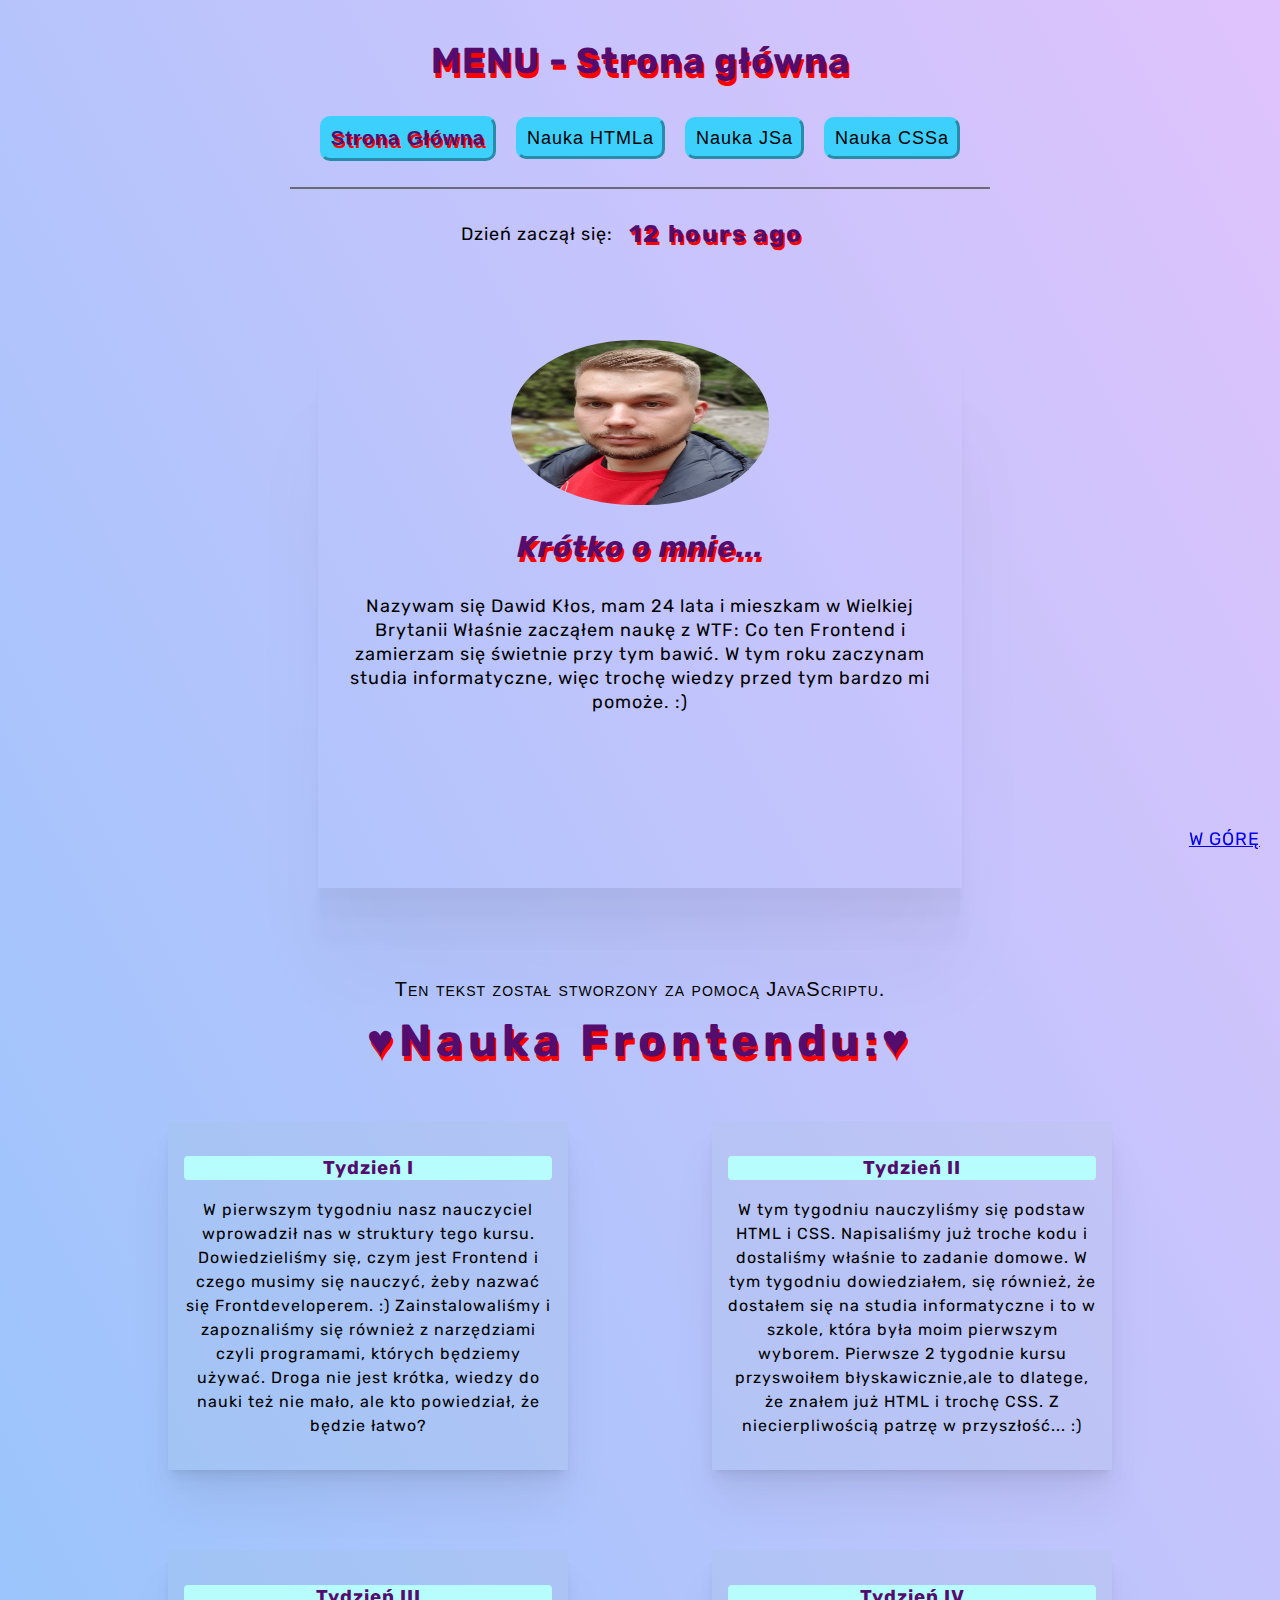
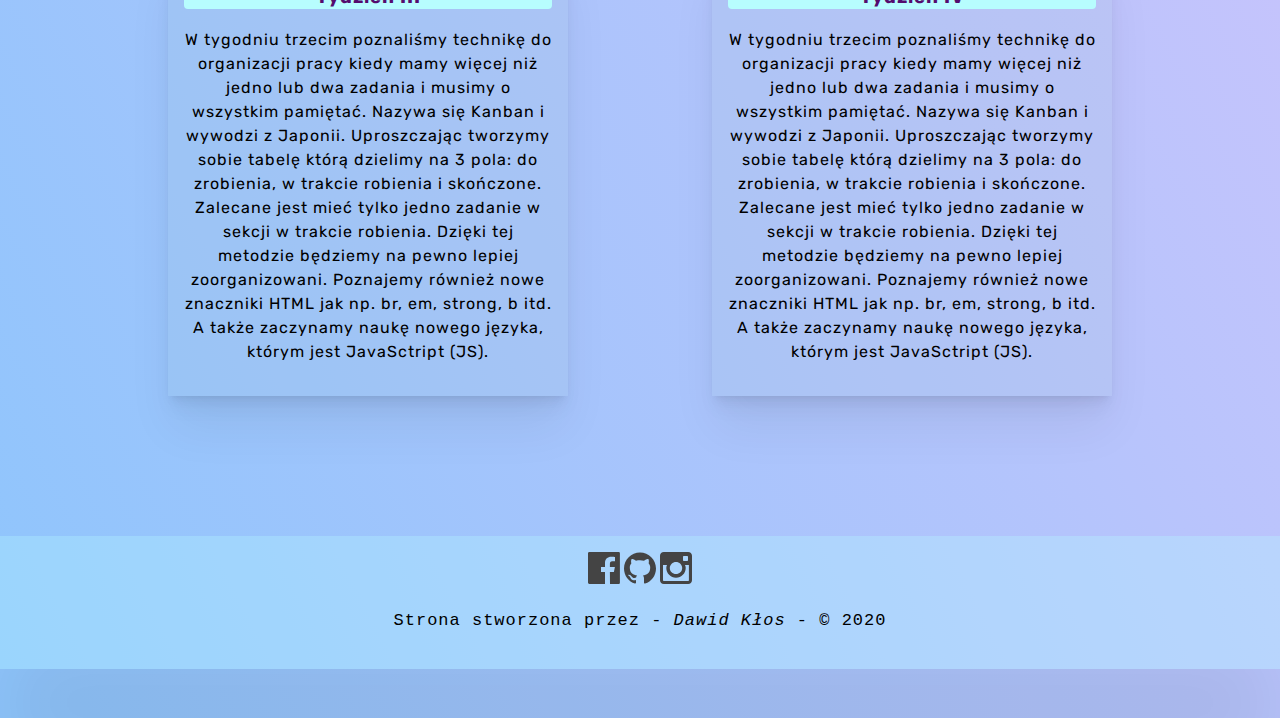
<file: index.html>
<!doctype html><html lang="pl"><head><meta charset="UTF-8"/><meta name="viewport" content="width=device-width,initial-scale=1"/><title>Dawid Kłos - Homepage</title><meta name="description" content="Moja strona domowa używana do nauki Frontendu. Zawiera wiele notatek odnośnie HTML'a, CSS'a oraz Javascriptu. Jest na niej również krótka informacja o mnie."/><meta property="og:title" content="Dawid Kłos - Homepage"/><meta property="og:description" content=""/><meta property="og:url" content="https://dawid-klos.github.io/homepage-webpack/"/><meta property="og:image" content="https://maciejkorsan.com/wtf-gulp-starter/assets/img/cover.png"/><link href="index.a507cd7e.css" rel="stylesheet"></head><body class="body"><header id="top" class="header"><h1 class="header__title">MENU - Strona główna</h1><nav class="navigation navigation--js"><a class="navigation__link navigation__link--special" href="index.html">Strona Główna</a> <a class="navigation__link" href="nauka-html.html">Nauka HTMLa</a> <a class="navigation__link" href="nauka-js.html">Nauka JSa</a> <a class="navigation__link" href="nauka-css.html">Nauka CSSa</a></nav><button class="hamburger hamburger--js">MENU:</button></header><div class="time"><span class="time__text">Dzień zaczął się:</span><div class="time__display time__display--js"></div></div><main class="main"><article class="about-me"><img class="about-me__image" src="img/mypicture.1ed1d835.jpg" alt="Uśmiechnięty Dawid z brodą"/><h2 class="about-me__title">Krótko o mnie...</h2><p class="about-me__description">Nazywam się Dawid Kłos, mam 24 lata i mieszkam w Wielkiej Brytanii Właśnie zacząłem naukę z WTF: Co ten Frontend i zamierzam się świetnie przy tym bawić. W tym roku zaczynam studia informatyczne, więc trochę wiedzy przed tym bardzo mi pomoże. :)</p></article><div class="js"></div><section class="frontend-learning"><h2 class="frontend-learning__title">Nauka Frontendu:</h2><article class="frontend-learning-week"><h3 class="frontend-learning-week__title">Tydzień I</h3><p class="frontend-learning-week__description">W pierwszym tygodniu nasz nauczyciel wprowadził nas w struktury tego kursu. Dowiedzieliśmy się, czym jest Frontend i czego musimy się nauczyć, żeby nazwać się Frontdeveloperem. :) Zainstalowaliśmy i zapoznaliśmy się również z narzędziami czyli programami, których będziemy używać. Droga nie jest krótka, wiedzy do nauki też nie mało, ale kto powiedział, że będzie łatwo?</p></article><article class="frontend-learning-week"><h3 class="frontend-learning-week__title">Tydzień II</h3><p class="frontend-learning-week__description">W tym tygodniu nauczyliśmy się podstaw HTML i CSS. Napisaliśmy już troche kodu i dostaliśmy właśnie to zadanie domowe. W tym tygodniu dowiedziałem, się również, że dostałem się na studia informatyczne i to w szkole, która była moim pierwszym wyborem. Pierwsze 2 tygodnie kursu przyswoiłem błyskawicznie,ale to dlatege, że znałem już HTML i trochę CSS. Z niecierpliwością patrzę w przyszłość... :)</p></article><article class="frontend-learning-week"><h3 class="frontend-learning-week__title">Tydzień III</h3><p class="frontend-learning-week__description">W tygodniu trzecim poznaliśmy technikę do organizacji pracy kiedy mamy więcej niż jedno lub dwa zadania i musimy o wszystkim pamiętać. Nazywa się Kanban i wywodzi z Japonii. Uproszczając tworzymy sobie tabelę którą dzielimy na 3 pola: do zrobienia, w trakcie robienia i skończone. Zalecane jest mieć tylko jedno zadanie w sekcji w trakcie robienia. Dzięki tej metodzie będziemy na pewno lepiej zoorganizowani. Poznajemy również nowe znaczniki HTML jak np. br, em, strong, b itd. A także zaczynamy naukę nowego języka, którym jest JavaSctript (JS).</p></article><article class="frontend-learning-week"><h3 class="frontend-learning-week__title">Tydzień IV</h3><p class="frontend-learning-week__description">W tygodniu trzecim poznaliśmy technikę do organizacji pracy kiedy mamy więcej niż jedno lub dwa zadania i musimy o wszystkim pamiętać. Nazywa się Kanban i wywodzi z Japonii. Uproszczając tworzymy sobie tabelę którą dzielimy na 3 pola: do zrobienia, w trakcie robienia i skończone. Zalecane jest mieć tylko jedno zadanie w sekcji w trakcie robienia. Dzięki tej metodzie będziemy na pewno lepiej zoorganizowani. Poznajemy również nowe znaczniki HTML jak np. br, em, strong, b itd. A także zaczynamy naukę nowego języka, którym jest JavaSctript (JS).</p></article></section></main><a class="up" href="#top">W GÓRĘ</a><footer class="footer"><a class="footer__link" href="https://www.facebook.com/masterlw/" onclick='this.target="_blank"'><img alt="Link to the Facebook profile of the website owner" src="img/social-1_logo-facebook.a2808f5d.svg"/></a><a class="footer__link" href="https://github.com/Dawid-Klos" onclick='this.target="_blank"'><img alt="Link to the Github profile of the website owner" src="img/social-1_logo-github.8c9f1659.svg"/></a><a class="footer__link" href="https://www.instagram.com/kloseek96/?hl=pl" onclick='this.target="_blank"'><img alt="Link to the Instagram profile of the website owner" src="img/social-1_logo-instagram.5a550e44.svg"/></a><p class="footer__copyrights">Strona stworzona przez - <i>Dawid Kłos</i> - © 2020</p></footer><script src="index.a507cd7e.js"></script><script src="hamburger.a507cd7e.js"></script><script src="text.a507cd7e.js"></script></body></html>
</file>
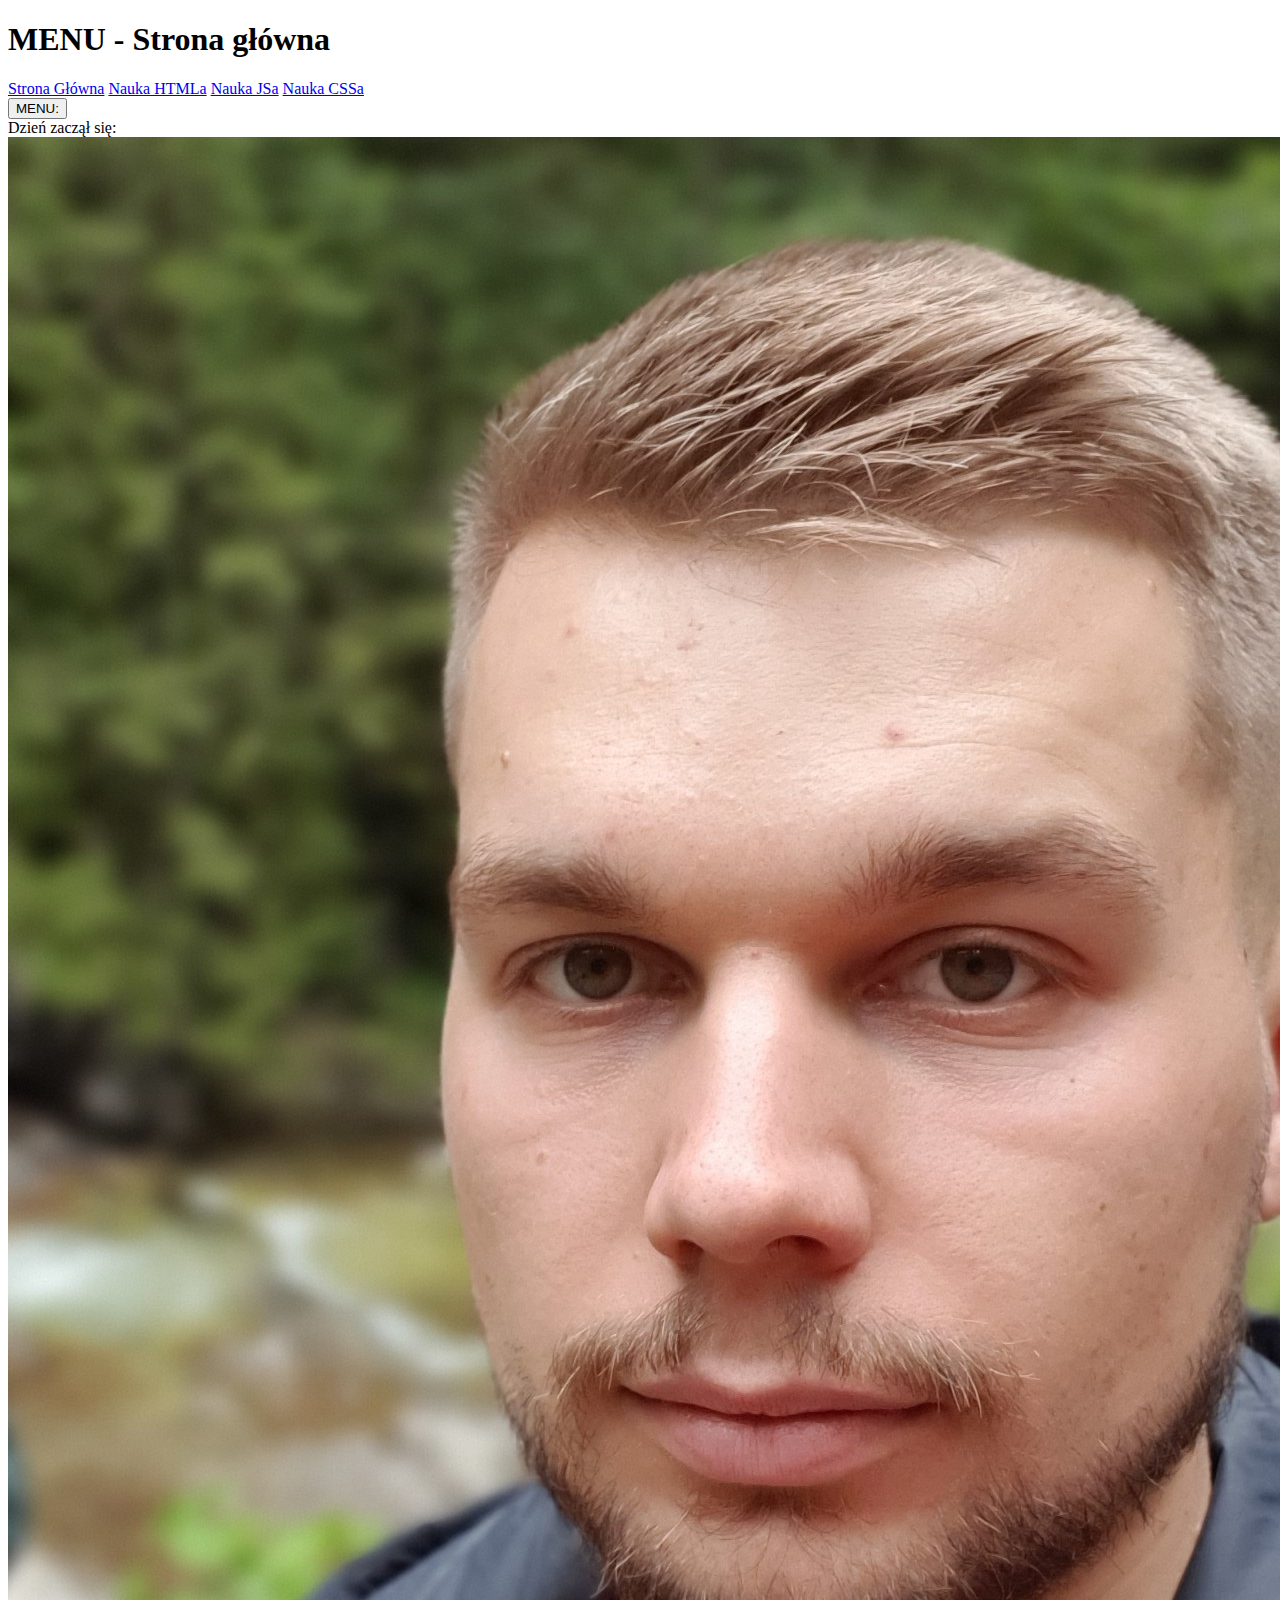
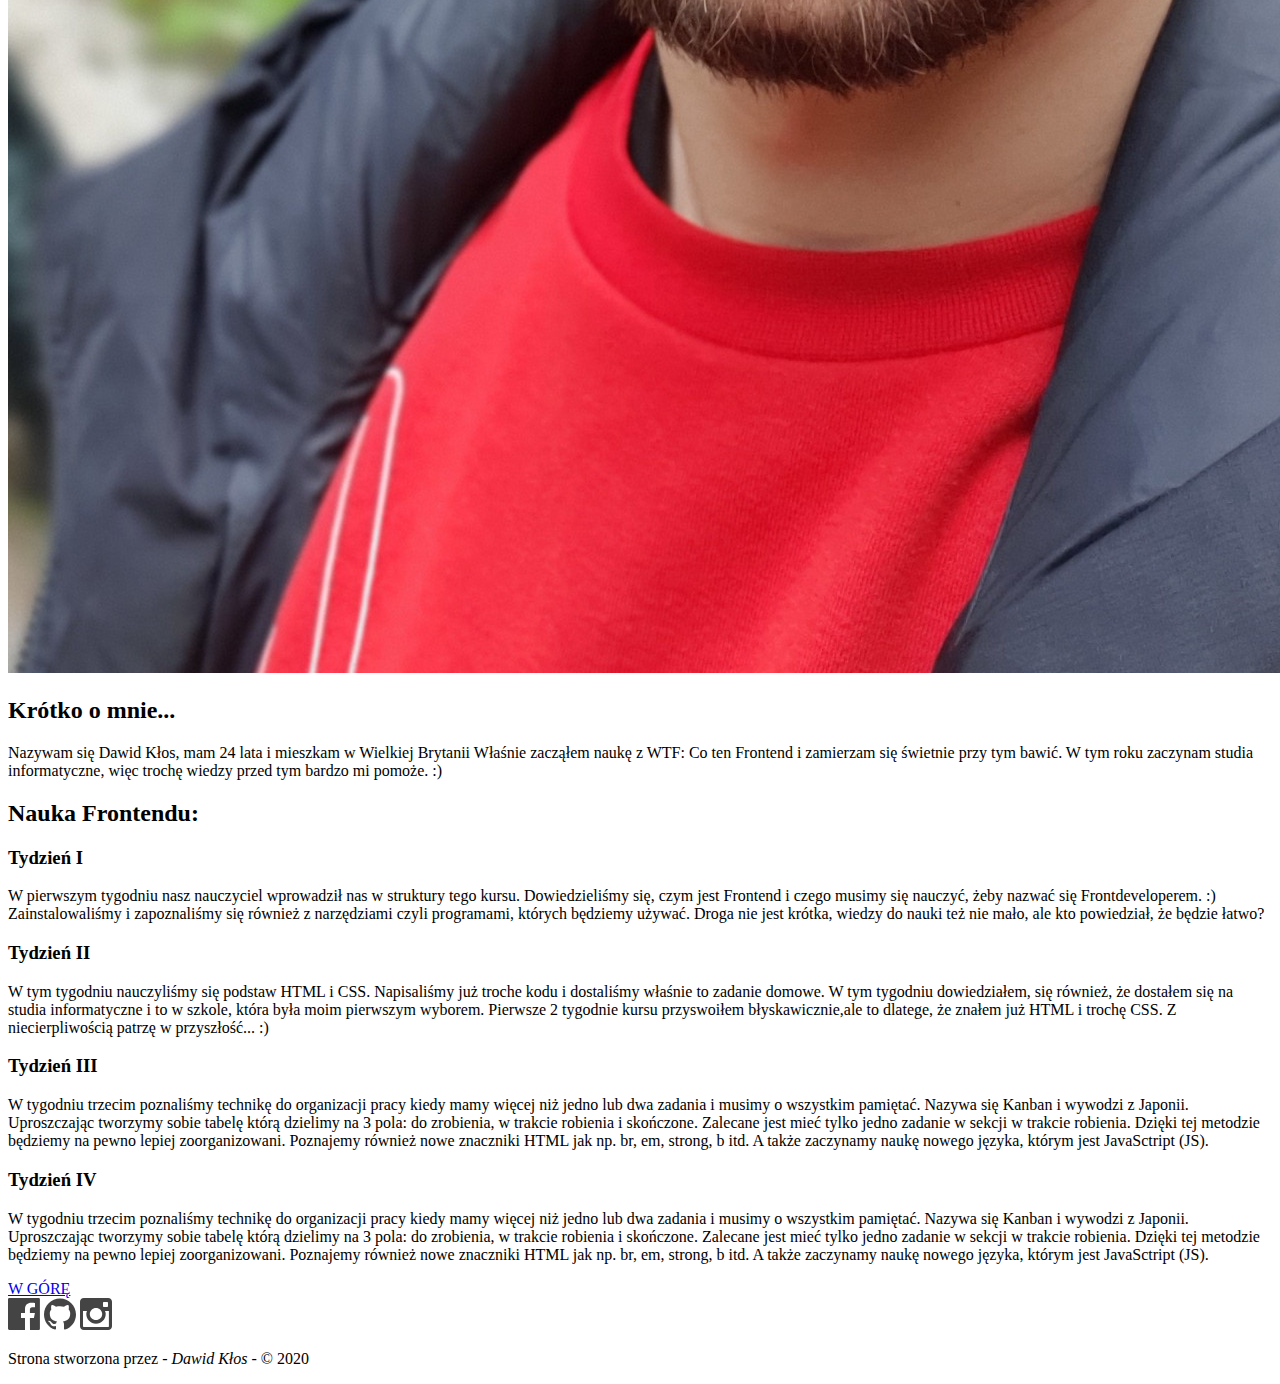
<file: src/pages/index.html>
<!DOCTYPE html>
<html lang="pl">
  <head>
    <meta charset="UTF-8" />
    <meta name="viewport" content="width=device-width, initial-scale=1.0" />
    <title>Dawid Kłos - Homepage</title>
    <meta
      name="description"
      content="Moja strona domowa używana do nauki Frontendu. Zawiera wiele notatek odnośnie HTML'a, CSS'a oraz Javascriptu. Jest na niej również krótka informacja o mnie."
    />
    <!-- Title -->
    <meta property="og:title" content="Dawid Kłos - Homepage" />
    <!-- OPTIONAL description. 2-4 sentences. -->
    <meta property="og:description" content="" />
    <!-- full url with http(s) ie. https://maciejkorsan.github.io/my-repo/ -->
    <meta
      property="og:url"
      content="https://dawid-klos.github.io/homepage-webpack/"
    />
    <!-- full url to the image with http(s) ie. https://maciejkorsan.github.io/my-repo/assets/img/fb.png. Facebook suggests at least 1200 x 630. -->
    <meta
      property="og:image"
      content="https://maciejkorsan.com/wtf-gulp-starter/assets/img/cover.png"
    />
  </head>

  <body class="body">
    <header id="top" class="header">
      <h1 class="header__title">MENU - Strona główna</h1>
      <nav class="navigation navigation--js">
        <a class="navigation__link navigation__link--special" href="index.html"
          >Strona Główna</a
        >
        <a class="navigation__link" href="nauka-html.html">Nauka HTMLa</a>
        <a class="navigation__link" href="nauka-js.html">Nauka JSa</a>
        <a class="navigation__link" href="nauka-css.html">Nauka CSSa</a>
      </nav>
      <button class="hamburger hamburger--js">MENU:</button>
    </header>

    <div class="time">
      <span class="time__text">Dzień zaczął się:</span>
      <div class="time__display time__display--js"></div>
    </div>
    <main class="main">
      <article class="about-me">
        <img
          class="about-me__image"
          src="../assets/img/mypicture.jpg"
          alt="Uśmiechnięty Dawid z brodą"
        />
        <h2 class="about-me__title">Krótko o mnie...</h2>

        <p class="about-me__description">
          Nazywam się Dawid Kłos, mam 24 lata i mieszkam w Wielkiej Brytanii
          Właśnie zacząłem naukę z WTF: Co ten Frontend i zamierzam się świetnie
          przy tym bawić. W tym roku zaczynam studia informatyczne, więc trochę
          wiedzy przed tym bardzo mi pomoże. :)
        </p>
      </article>
      <div class="js"></div>
      <section class="frontend-learning">
        <h2 class="frontend-learning__title">Nauka Frontendu:</h2>

        <article class="frontend-learning-week">
          <h3 class="frontend-learning-week__title">Tydzień I</h3>
          <p class="frontend-learning-week__description">
            W pierwszym tygodniu nasz nauczyciel wprowadził nas w struktury tego
            kursu. Dowiedzieliśmy się, czym jest Frontend i czego musimy się
            nauczyć, żeby nazwać się Frontdeveloperem. :) Zainstalowaliśmy i
            zapoznaliśmy się również z narzędziami czyli programami, których
            będziemy używać. Droga nie jest krótka, wiedzy do nauki też nie
            mało, ale kto powiedział, że będzie łatwo?
          </p>
        </article>

        <article class="frontend-learning-week">
          <h3 class="frontend-learning-week__title">Tydzień II</h3>
          <p class="frontend-learning-week__description">
            W tym tygodniu nauczyliśmy się podstaw HTML i CSS. Napisaliśmy już
            troche kodu i dostaliśmy właśnie to zadanie domowe. W tym tygodniu
            dowiedziałem, się również, że dostałem się na studia informatyczne i
            to w szkole, która była moim pierwszym wyborem. Pierwsze 2 tygodnie
            kursu przyswoiłem błyskawicznie,ale to dlatege, że znałem już HTML i
            trochę CSS. Z niecierpliwością patrzę w przyszłość... :)
          </p>
        </article>

        <article class="frontend-learning-week">
          <h3 class="frontend-learning-week__title">Tydzień III</h3>
          <p class="frontend-learning-week__description">
            W tygodniu trzecim poznaliśmy technikę do organizacji pracy kiedy
            mamy więcej niż jedno lub dwa zadania i musimy o wszystkim pamiętać.
            Nazywa się Kanban i wywodzi z Japonii. Uproszczając tworzymy sobie
            tabelę którą dzielimy na 3 pola: do zrobienia, w trakcie robienia i
            skończone. Zalecane jest mieć tylko jedno zadanie w sekcji w trakcie
            robienia. Dzięki tej metodzie będziemy na pewno lepiej
            zoorganizowani. Poznajemy również nowe znaczniki HTML jak np. br,
            em, strong, b itd. A także zaczynamy naukę nowego języka, którym
            jest JavaSctript (JS).
          </p>
        </article>
        <article class="frontend-learning-week">
          <h3 class="frontend-learning-week__title">Tydzień IV</h3>
          <p class="frontend-learning-week__description">
            W tygodniu trzecim poznaliśmy technikę do organizacji pracy kiedy
            mamy więcej niż jedno lub dwa zadania i musimy o wszystkim pamiętać.
            Nazywa się Kanban i wywodzi z Japonii. Uproszczając tworzymy sobie
            tabelę którą dzielimy na 3 pola: do zrobienia, w trakcie robienia i
            skończone. Zalecane jest mieć tylko jedno zadanie w sekcji w trakcie
            robienia. Dzięki tej metodzie będziemy na pewno lepiej
            zoorganizowani. Poznajemy również nowe znaczniki HTML jak np. br,
            em, strong, b itd. A także zaczynamy naukę nowego języka, którym
            jest JavaSctript (JS).
          </p>
        </article>
      </section>
    </main>
    <a class="up" href="#top">W GÓRĘ</a>

    <footer class="footer">
      <a
        class="footer__link"
        href="https://www.facebook.com/masterlw/"
        onclick="this.target='_blank'"
        ><img
          alt="Link to the Facebook profile of the website owner"
          src="../assets/img/social-1_logo-facebook.svg"
      /></a>
      <a
        class="footer__link"
        href="https://github.com/Dawid-Klos"
        onclick="this.target='_blank'"
        ><img
          alt="Link to the Github profile of the website owner"
          src="../assets/img/social-1_logo-github.svg"
      /></a>
      <a
        class="footer__link"
        href="https://www.instagram.com/kloseek96/?hl=pl"
        onclick="this.target='_blank'"
        ><img
          alt="Link to the Instagram profile of the website owner"
          src="../assets/img/social-1_logo-instagram.svg"
      /></a>
      <p class="footer__copyrights">
        Strona stworzona przez - <i>Dawid Kłos</i> - © 2020
      </p>
    </footer>
  </body>
</html>
</file>
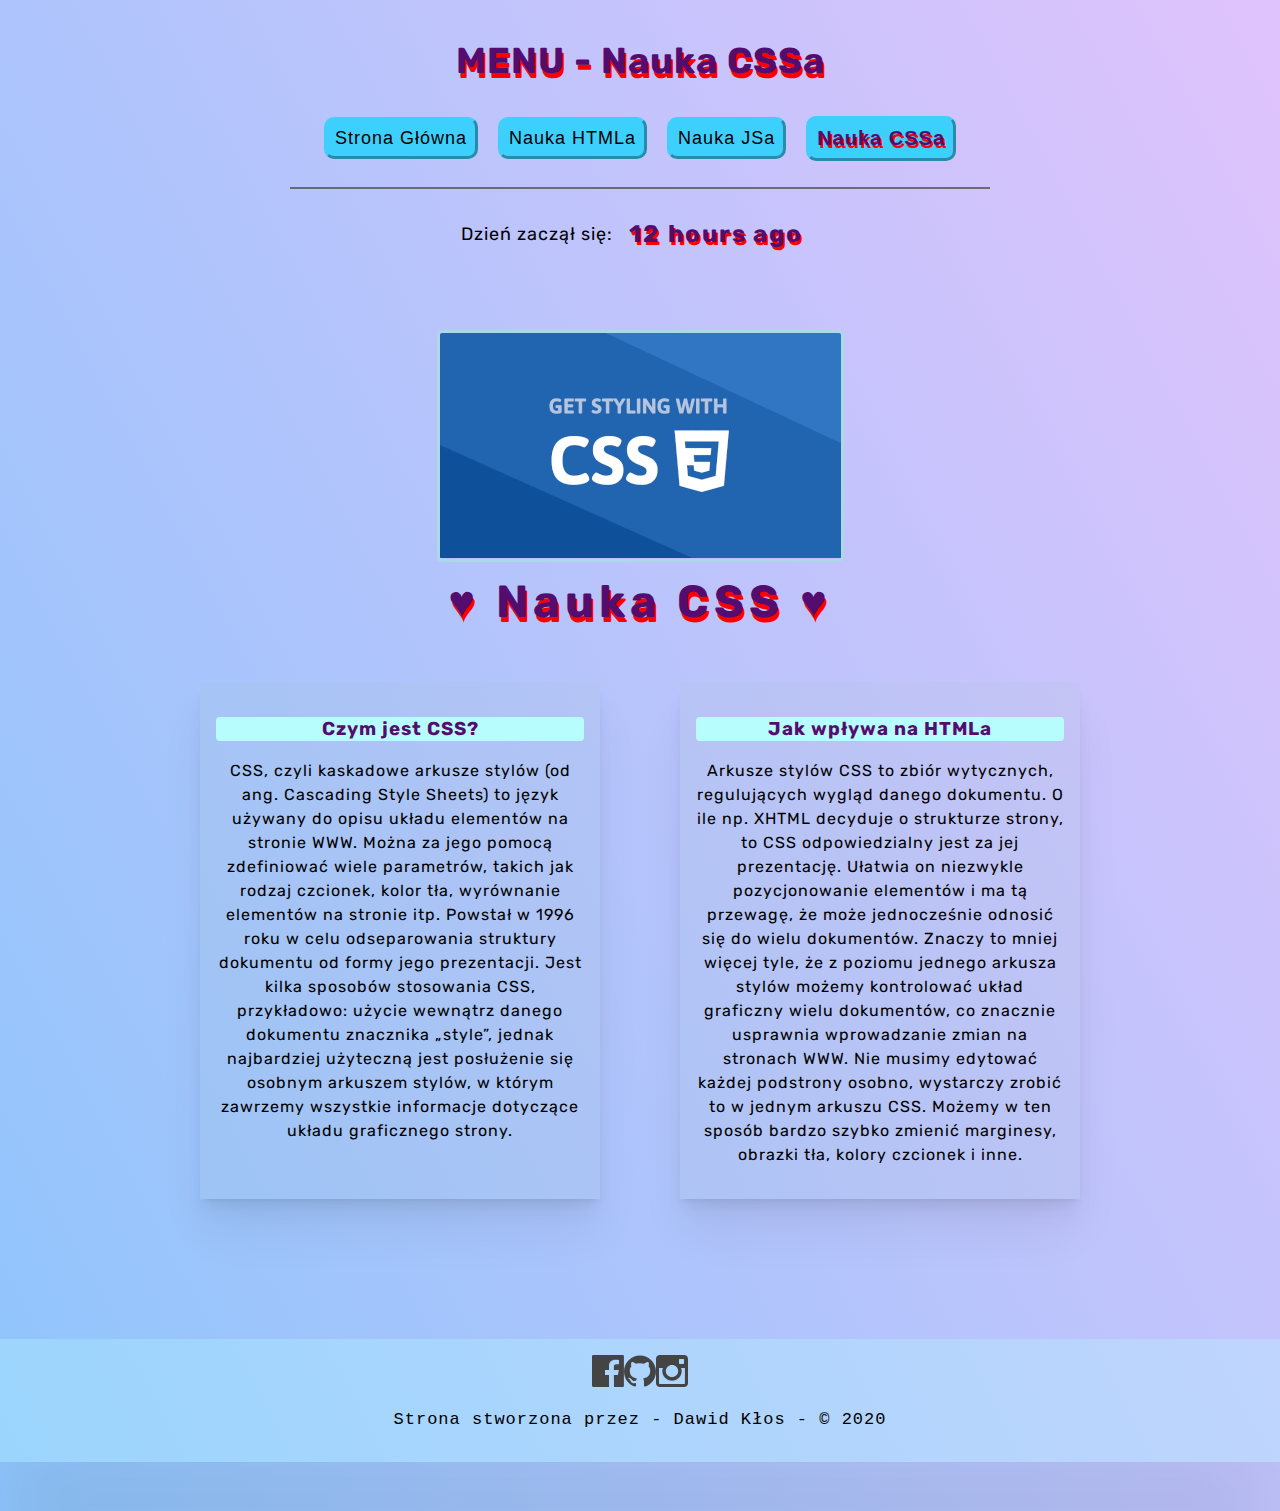
<file: nauka-css.html>
<!doctype html><html lang="pl"><head><meta charset="UTF-8"/><meta name="viewport" content="width=device-width,initial-scale=1"/><title>DK - Nauka CSS</title><link href="index.a507cd7e.css" rel="stylesheet"></head><body class="body"><header class="header"><h1 class="header__title">MENU - Nauka CSSa</h1><nav class="navigation navigation--js"><a class="navigation__link" href="index.html">Strona Główna</a> <a class="navigation__link" href="nauka-html.html">Nauka HTMLa</a> <a class="navigation__link" href="nauka-js.html">Nauka JSa</a> <a class="navigation__link navigation__link--special" href="nauka-css.html">Nauka CSSa</a></nav><button class="hamburger hamburger--js">MENU:</button></header><div class="time"><span class="time__text">Dzień zaczął się:</span><div class="time__display time__display--js"></div></div><main><section class="css-learning"><img class="css-learning__logo" src="img/css.95aa6f63.png" alt="To jest logo CSS"/><h2 class="css-learning__title">Nauka CSS</h2><article class="css-learning-article"><h3 class="css-learning-article__heading">Czym jest CSS?</h3><p class="css-learning-article__description">CSS, czyli kaskadowe arkusze stylów (od ang. Cascading Style Sheets) to język używany do opisu układu elementów na stronie WWW. Można za jego pomocą zdefiniować wiele parametrów, takich jak rodzaj czcionek, kolor tła, wyrównanie elementów na stronie itp. Powstał w 1996 roku w celu odseparowania struktury dokumentu od formy jego prezentacji. Jest kilka sposobów stosowania CSS, przykładowo: użycie wewnątrz danego dokumentu znacznika „style”, jednak najbardziej użyteczną jest posłużenie się osobnym arkuszem stylów, w którym zawrzemy wszystkie informacje dotyczące układu graficznego strony.</p></article><article class="css-learning-article"><h3 class="css-learning-article__heading">Jak wpływa na HTMLa</h3><p class="css-learning-article__description">Arkusze stylów CSS to zbiór wytycznych, regulujących wygląd danego dokumentu. O ile np. XHTML decyduje o strukturze strony, to CSS odpowiedzialny jest za jej prezentację. Ułatwia on niezwykle pozycjonowanie elementów i ma tą przewagę, że może jednocześnie odnosić się do wielu dokumentów. Znaczy to mniej więcej tyle, że z poziomu jednego arkusza stylów możemy kontrolować układ graficzny wielu dokumentów, co znacznie usprawnia wprowadzanie zmian na stronach WWW. Nie musimy edytować każdej podstrony osobno, wystarczy zrobić to w jednym arkuszu CSS. Możemy w ten sposób bardzo szybko zmienić marginesy, obrazki tła, kolory czcionek i inne.</p></article></section></main><footer class="footer"><a href="https://www.facebook.com/masterlw/" onclick='this.target="_blank"'><img src="img/social-1_logo-facebook.a2808f5d.svg"/></a><a href="https://github.com/Dawid-Klos" onclick='this.target="_blank"'><img src="img/social-1_logo-github.8c9f1659.svg"/></a><a href="https://www.instagram.com/kloseek96/?hl=pl" onclick='this.target="_blank"'><img src="img/social-1_logo-instagram.5a550e44.svg"/></a><p>Strona stworzona przez - Dawid Kłos - © 2020</p></footer><script src="index.a507cd7e.js"></script><script src="hamburger.a507cd7e.js"></script></body></html>
</file>
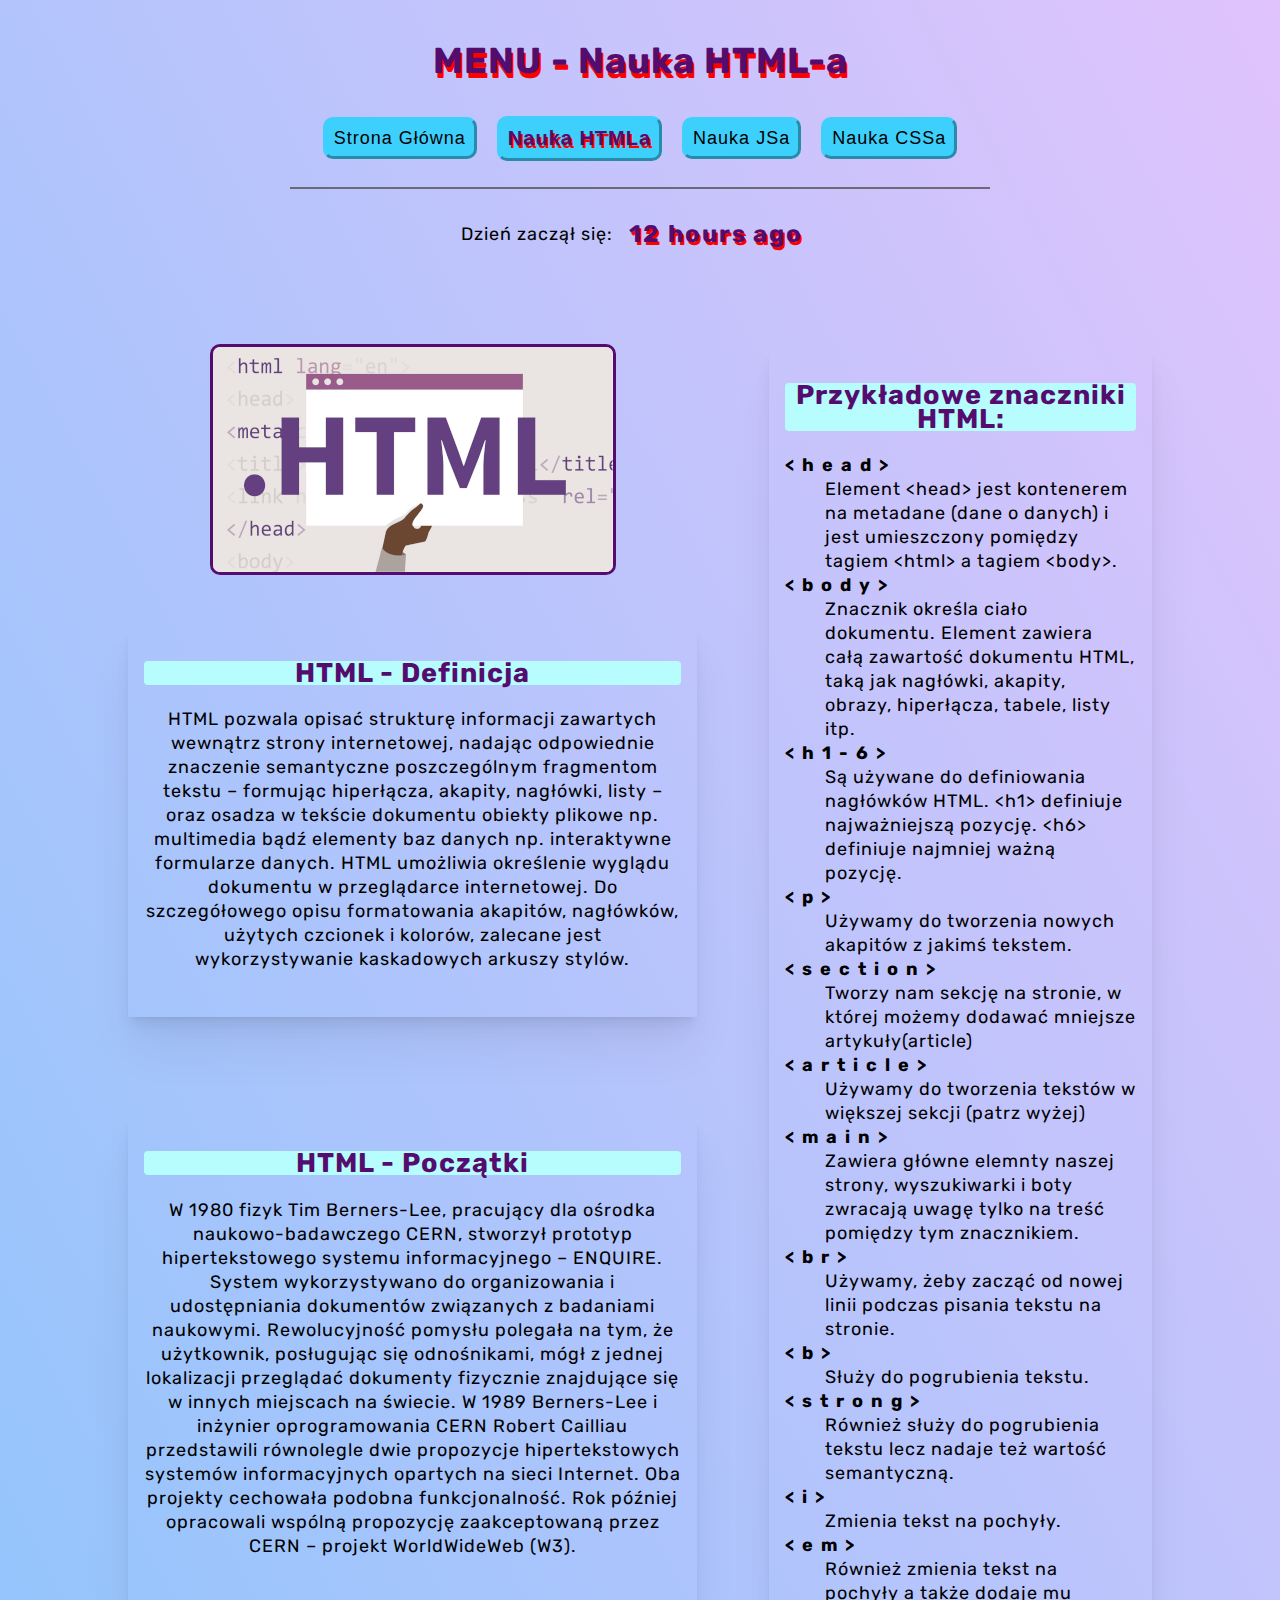
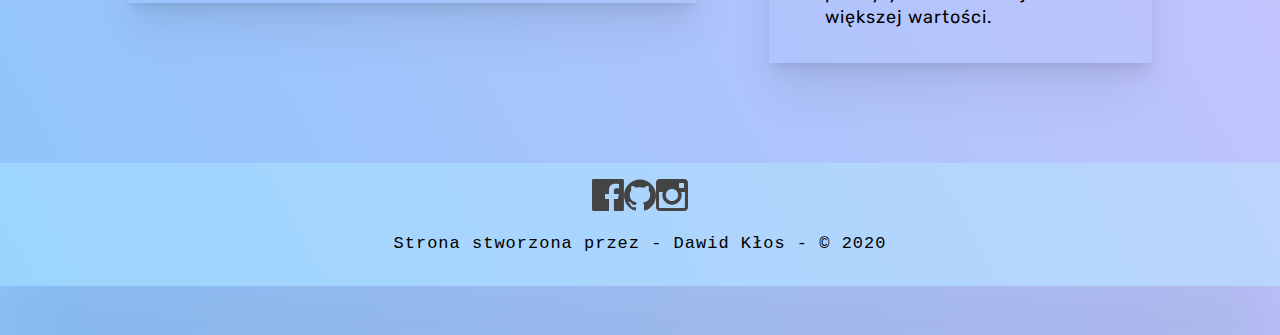
<file: nauka-html.html>
<!doctype html><html lang="pl"><head><meta charset="UTF-8"/><meta name="viewport" content="width=device-width,initial-scale=1"/><title>Dawid Kłos</title><link href="index.a507cd7e.css" rel="stylesheet"></head><body class="body"><header class="header"><h1 class="header__title">MENU - Nauka HTML-a</h1><nav class="navigation navigation--js"><a class="navigation__link" href="index.html">Strona Główna</a> <a class="navigation__link navigation__link--special" href="nauka-html.html">Nauka HTMLa</a> <a class="navigation__link" href="nauka-js.html">Nauka JSa</a> <a class="navigation__link" href="nauka-css.html">Nauka CSSa</a></nav><button class="hamburger hamburger--js">MENU:</button></header><div class="time"><span class="time__text">Dzień zaczął się:</span><div class="time__display time__display--js"></div></div><main><section class="html-learning"><img class="html-learning__banner" src="img/html.b280963a.jpg" alt="To jest logo HTML"/><article class="html-learning-article"><h2 class="html-learning-article__title">HTML - Definicja</h2><p class="html-learning-article__description">HTML pozwala opisać strukturę informacji zawartych wewnątrz strony internetowej, nadając odpowiednie znaczenie semantyczne poszczególnym fragmentom tekstu – formując hiperłącza, akapity, nagłówki, listy – oraz osadza w tekście dokumentu obiekty plikowe np. multimedia bądź elementy baz danych np. interaktywne formularze danych. HTML umożliwia określenie wyglądu dokumentu w przeglądarce internetowej. Do szczegółowego opisu formatowania akapitów, nagłówków, użytych czcionek i kolorów, zalecane jest wykorzystywanie kaskadowych arkuszy stylów.</p></article><article class="html-learning-article html-learning-article--second"><h2 class="html-learning-article__title">HTML - Początki</h2><p class="html-learning-article__description">W 1980 fizyk Tim Berners-Lee, pracujący dla ośrodka naukowo-badawczego CERN, stworzył prototyp hipertekstowego systemu informacyjnego – ENQUIRE. System wykorzystywano do organizowania i udostępniania dokumentów związanych z badaniami naukowymi. Rewolucyjność pomysłu polegała na tym, że użytkownik, posługując się odnośnikami, mógł z jednej lokalizacji przeglądać dokumenty fizycznie znajdujące się w innych miejscach na świecie. W 1989 Berners-Lee i inżynier oprogramowania CERN Robert Cailliau przedstawili równolegle dwie propozycje hipertekstowych systemów informacyjnych opartych na sieci Internet. Oba projekty cechowała podobna funkcjonalność. Rok później opracowali wspólną propozycję zaakceptowaną przez CERN – projekt WorldWideWeb (W3).</p></article><aside class="aside"><h2 class="aside__title">Przykładowe znaczniki HTML:</h2><dl class="aside-list"><dt class="aside-list__heading">&lt;head&gt;</dt><dd class="aside-list__description">Element &lt;head&gt; jest kontenerem na metadane (dane o danych) i jest umieszczony pomiędzy tagiem &lt;html&gt; a tagiem &lt;body&gt;.</dd><dt class="aside-list__heading">&lt;body&gt;</dt><dd class="aside-list__description">Znacznik określa ciało dokumentu. Element zawiera całą zawartość dokumentu HTML, taką jak nagłówki, akapity, obrazy, hiperłącza, tabele, listy itp.</dd><dt class="aside-list__heading">&lt;h1-6&gt;</dt><dd class="aside-list__description">Są używane do definiowania nagłówków HTML. &lt;h1&gt; definiuje najważniejszą pozycję. &lt;h6&gt; definiuje najmniej ważną pozycję.</dd><dt class="aside-list__heading">&lt;p&gt;</dt><dd class="aside-list__description">Używamy do tworzenia nowych akapitów z jakimś tekstem.</dd><dt class="aside-list__heading">&lt;section&gt;</dt><dd class="aside-list__description">Tworzy nam sekcję na stronie, w której możemy dodawać mniejsze artykuły(article)</dd><dt class="aside-list__heading">&lt;article&gt;</dt><dd class="aside-list__description">Używamy do tworzenia tekstów w większej sekcji (patrz wyżej)</dd><dt class="aside-list__heading">&lt;main&gt;</dt><dd class="aside-list__description">Zawiera główne elemnty naszej strony, wyszukiwarki i boty zwracają uwagę tylko na treść pomiędzy tym znacznikiem.</dd><dt class="aside-list__heading">&lt;br&gt;</dt><dd class="aside-list__description">Używamy, żeby zacząć od nowej linii podczas pisania tekstu na stronie.</dd><dt class="aside-list__heading">&lt;b&gt;</dt><dd class="aside-list__description">Służy do pogrubienia tekstu.</dd><dt class="aside-list__heading">&lt;strong&gt;</dt><dd class="aside-list__description">Również służy do pogrubienia tekstu lecz nadaje też wartość semantyczną.</dd><dt class="aside-list__heading">&lt;i&gt;</dt><dd class="aside-list__description">Zmienia tekst na pochyły.</dd><dt class="aside-list__heading">&lt;em&gt;</dt><dd class="aside-list__description">Również zmienia tekst na pochyły a także dodaje mu większej wartości.</dd></dl></aside></section></main><footer class="footer"><a href="https://www.facebook.com/masterlw/" onclick='this.target="_blank"'><img src="img/social-1_logo-facebook.a2808f5d.svg"/></a><a href="https://github.com/Dawid-Klos" onclick='this.target="_blank"'><img src="img/social-1_logo-github.8c9f1659.svg"/></a><a href="https://www.instagram.com/kloseek96/?hl=pl" onclick='this.target="_blank"'><img src="img/social-1_logo-instagram.5a550e44.svg"/></a><p>Strona stworzona przez - Dawid Kłos - © 2020</p></footer><script src="index.a507cd7e.js"></script><script src="hamburger.a507cd7e.js"></script></body></html>
</file>
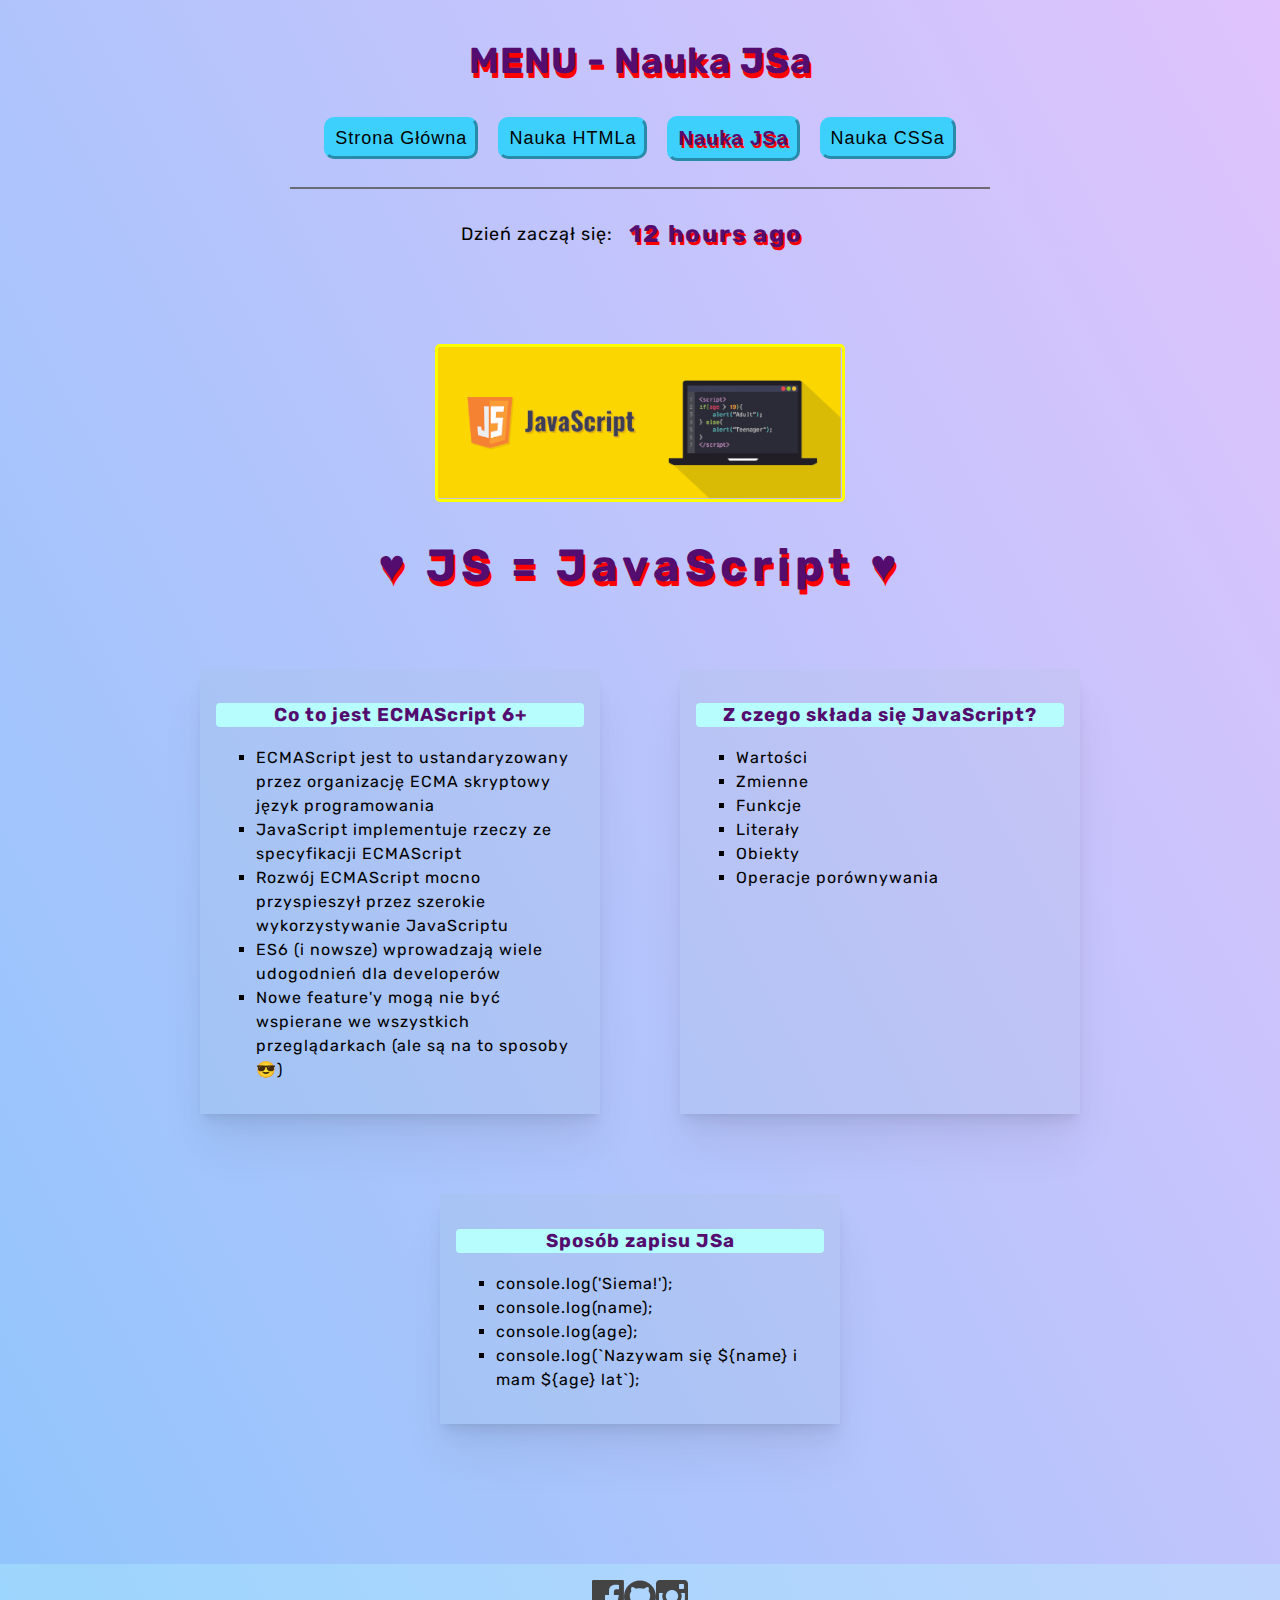
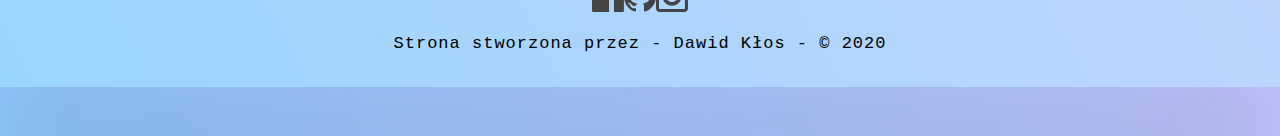
<file: nauka-js.html>
<!doctype html><html lang="pl"><head><meta charset="UTF-8"/><meta name="viewport" content="width=device-width,initial-scale=1"/><title>Dawid Kłos</title><link href="index.a507cd7e.css" rel="stylesheet"></head><body class="body"><header class="header"><h1 class="header__title">MENU - Nauka JSa</h1><nav class="navigation navigation--js"><a class="navigation__link" href="index.html">Strona Główna</a> <a class="navigation__link" href="nauka-html.html">Nauka HTMLa</a> <a class="navigation__link navigation__link--special" href="nauka-js.html">Nauka JSa</a> <a class="navigation__link" href="nauka-css.html">Nauka CSSa</a></nav><button class="hamburger hamburger--js">MENU:</button></header><div class="time"><span class="time__text">Dzień zaczął się:</span><div class="time__display time__display--js"></div></div><main><section class="js-learning"><img class="js-learning__logo" src="img/js1.a7e4a6c8.png" alt="To jest logo JavaScript"/><h2 class="js-learning__title">JS = JavaScript</h2><article class="js-learning-article"><h3 class="js-learning-article__heading">Co to jest ECMAScript 6+</h3><ul class="js-learning-article__list"><li>ECMAScript jest to ustandaryzowany przez organizację ECMA skryptowy język programowania</li><li>JavaScript implementuje rzeczy ze specyfikacji ECMAScript</li><li>Rozwój ECMAScript mocno przyspieszył przez szerokie wykorzystywanie JavaScriptu</li><li>ES6 (i nowsze) wprowadzają wiele udogodnień dla developerów</li><li>Nowe feature'y mogą nie być wspierane we wszystkich przeglądarkach (ale są na to sposoby 😎)</li></ul></article><article class="js-learning-article"><h3 class="js-learning-article__heading">Z czego składa się JavaScript?</h3><ul class="js-learning-article__list"><li>Wartości</li><li>Zmienne</li><li>Funkcje</li><li>Literały</li><li>Obiekty</li><li>Operacje porównywania</li></ul></article><article class="js-learning-article"><h3 class="js-learning-article__heading">Sposób zapisu JSa</h3><ul class="js-learning-article__list"><li>console.log('Siema!');</li><li>console.log(name);</li><li>console.log(age);</li><li>console.log(`Nazywam się ${name} i mam ${age} lat`);</li></ul></article></section></main><footer class="footer"><a href="https://www.facebook.com/masterlw/" onclick='this.target="_blank"'><img src="img/social-1_logo-facebook.a2808f5d.svg"/></a><a href="https://github.com/Dawid-Klos" onclick='this.target="_blank"'><img src="img/social-1_logo-github.8c9f1659.svg"/></a><a href="https://www.instagram.com/kloseek96/?hl=pl" onclick='this.target="_blank"'><img src="img/social-1_logo-instagram.5a550e44.svg"/></a><p>Strona stworzona przez - Dawid Kłos - © 2020</p></footer><script src="index.a507cd7e.js"></script><script src="hamburger.a507cd7e.js"></script></body></html>
</file>
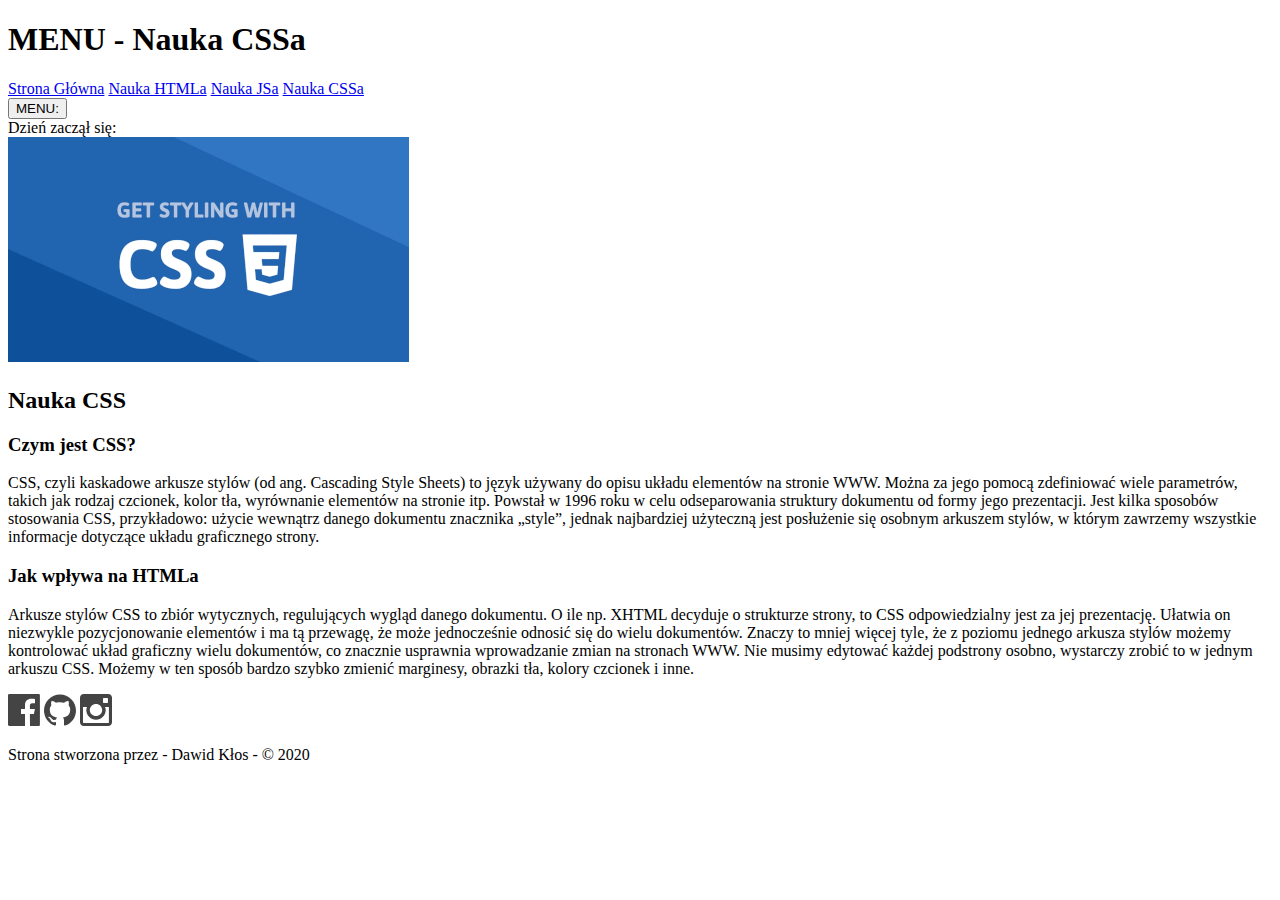
<file: src/pages/nauka-css.html>
<!DOCTYPE html>
<html lang="pl">
  <head>
    <meta charset="UTF-8" />
    <meta name="viewport" content="width=device-width, initial-scale=1.0" />
    <title>DK - Nauka CSS</title>
  </head>
  <body class="body">
    <header class="header">
      <h1 class="header__title">MENU - Nauka CSSa</h1>
      <nav class="navigation navigation--js">
        <a class="navigation__link" href="index.html">Strona Główna</a>
        <a class="navigation__link" href="nauka-html.html">Nauka HTMLa</a>
        <a class="navigation__link" href="nauka-js.html">Nauka JSa</a>
        <a
          class="navigation__link navigation__link--special"
          href="nauka-css.html"
          >Nauka CSSa</a
        >
      </nav>
      <button class="hamburger hamburger--js">MENU:</button>
    </header>
    <div class="time">
      <span class="time__text">Dzień zaczął się:</span>
      <div class="time__display time__display--js"></div>
    </div>
    <main>
      <section class="css-learning">
        <img
          class="css-learning__logo"
          src="../assets/img/css.png"
          alt="To jest logo CSS"
        />
        <h2 class="css-learning__title">Nauka CSS</h2>

        <article class="css-learning-article">
          <h3 class="css-learning-article__heading">Czym jest CSS?</h3>

          <p class="css-learning-article__description">
            CSS, czyli kaskadowe arkusze stylów (od ang. Cascading Style Sheets)
            to język używany do opisu układu elementów na stronie WWW. Można za
            jego pomocą zdefiniować wiele parametrów, takich jak rodzaj
            czcionek, kolor tła, wyrównanie elementów na stronie itp. Powstał w
            1996 roku w celu odseparowania struktury dokumentu od formy jego
            prezentacji. Jest kilka sposobów stosowania CSS, przykładowo: użycie
            wewnątrz danego dokumentu znacznika „style”, jednak najbardziej
            użyteczną jest posłużenie się osobnym arkuszem stylów, w którym
            zawrzemy wszystkie informacje dotyczące układu graficznego strony.
          </p>
        </article>
        <article class="css-learning-article">
          <h3 class="css-learning-article__heading">Jak wpływa na HTMLa</h3>

          <p class="css-learning-article__description">
            Arkusze stylów CSS to zbiór wytycznych, regulujących wygląd danego
            dokumentu. O ile np. XHTML decyduje o strukturze strony, to CSS
            odpowiedzialny jest za jej prezentację. Ułatwia on niezwykle
            pozycjonowanie elementów i ma tą przewagę, że może jednocześnie
            odnosić się do wielu dokumentów. Znaczy to mniej więcej tyle, że z
            poziomu jednego arkusza stylów możemy kontrolować układ graficzny
            wielu dokumentów, co znacznie usprawnia wprowadzanie zmian na
            stronach WWW. Nie musimy edytować każdej podstrony osobno, wystarczy
            zrobić to w jednym arkuszu CSS. Możemy w ten sposób bardzo szybko
            zmienić marginesy, obrazki tła, kolory czcionek i inne.
          </p>
        </article>
      </section>
    </main>

    <footer class="footer">
      <a
        href="https://www.facebook.com/masterlw/"
        onclick="this.target='_blank'"
        ><img src="../assets/img/social-1_logo-facebook.svg"
      /></a>
      <a href="https://github.com/Dawid-Klos" onclick="this.target='_blank'"
        ><img src="../assets/img/social-1_logo-github.svg"
      /></a>
      <a
        href="https://www.instagram.com/kloseek96/?hl=pl"
        onclick="this.target='_blank'"
        ><img src="../assets/img/social-1_logo-instagram.svg"
      /></a>
      <p>Strona stworzona przez - Dawid Kłos - © 2020</p>
    </footer>
  </body>
</html>
</file>
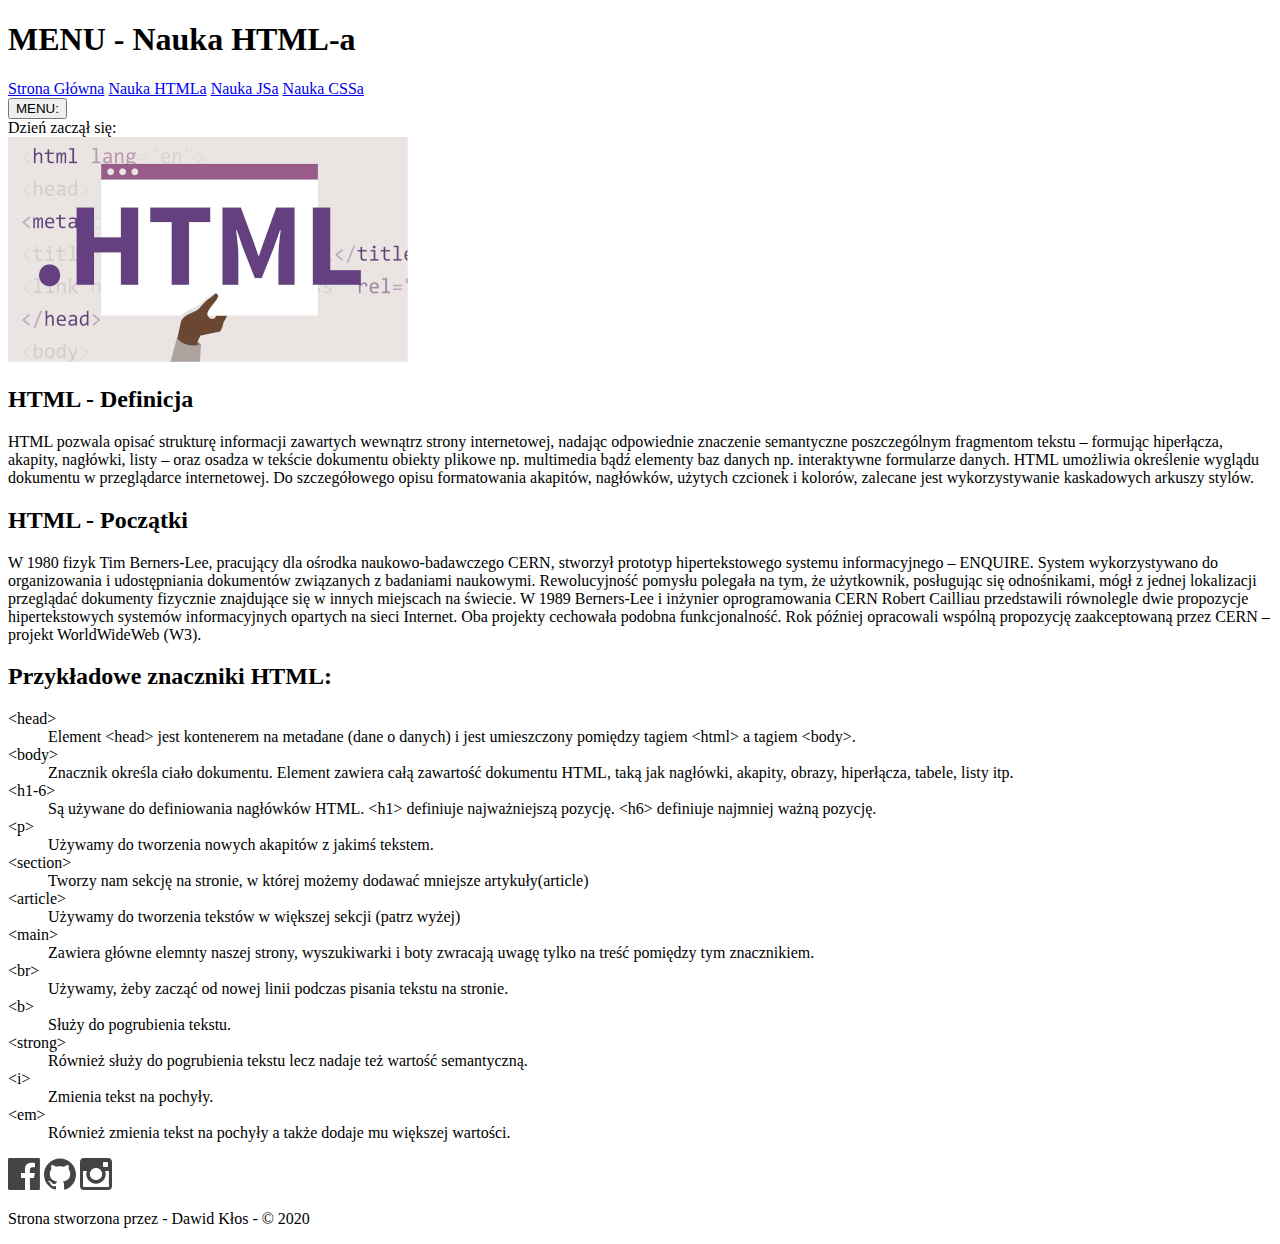
<file: src/pages/nauka-html.html>
<!DOCTYPE html>
<html lang="pl">
  <head>
    <meta charset="UTF-8" />
    <meta name="viewport" content="width=device-width, initial-scale=1.0" />
    <title>Dawid Kłos</title>
  </head>
  <body class="body">
    <header class="header">
      <h1 class="header__title">MENU - Nauka HTML-a</h1>
      <nav class="navigation navigation--js">
        <a class="navigation__link" href="index.html">Strona Główna</a>
        <a
          class="navigation__link navigation__link--special"
          href="nauka-html.html"
          >Nauka HTMLa</a
        >
        <a class="navigation__link" href="nauka-js.html">Nauka JSa</a>
        <a class="navigation__link" href="nauka-css.html">Nauka CSSa</a>
      </nav>
      <button class="hamburger hamburger--js">MENU:</button>
    </header>
    <div class="time">
      <span class="time__text">Dzień zaczął się:</span>
      <div class="time__display time__display--js"></div>
    </div>
    <main>
      <section class="html-learning">
        <img
          class="html-learning__banner"
          src="../assets/img/html.jpg"
          alt="To jest logo HTML"
        />
        <article class="html-learning-article">
          <h2 class="html-learning-article__title">HTML - Definicja</h2>
          <p class="html-learning-article__description">
            HTML pozwala opisać strukturę informacji zawartych wewnątrz strony
            internetowej, nadając odpowiednie znaczenie semantyczne
            poszczególnym fragmentom tekstu – formując hiperłącza, akapity,
            nagłówki, listy – oraz osadza w tekście dokumentu obiekty plikowe
            np. multimedia bądź elementy baz danych np. interaktywne formularze
            danych. HTML umożliwia określenie wyglądu dokumentu w przeglądarce
            internetowej. Do szczegółowego opisu formatowania akapitów,
            nagłówków, użytych czcionek i kolorów, zalecane jest wykorzystywanie
            kaskadowych arkuszy stylów.
          </p>
        </article>
        <article class="html-learning-article html-learning-article--second">
          <h2 class="html-learning-article__title">HTML - Początki</h2>
          <p class="html-learning-article__description">
            W 1980 fizyk Tim Berners-Lee, pracujący dla ośrodka
            naukowo-badawczego CERN, stworzył prototyp hipertekstowego systemu
            informacyjnego – ENQUIRE. System wykorzystywano do organizowania i
            udostępniania dokumentów związanych z badaniami naukowymi.
            Rewolucyjność pomysłu polegała na tym, że użytkownik, posługując się
            odnośnikami, mógł z jednej lokalizacji przeglądać dokumenty
            fizycznie znajdujące się w innych miejscach na świecie. W 1989
            Berners-Lee i inżynier oprogramowania CERN Robert Cailliau
            przedstawili równolegle dwie propozycje hipertekstowych systemów
            informacyjnych opartych na sieci Internet. Oba projekty cechowała
            podobna funkcjonalność. Rok później opracowali wspólną propozycję
            zaakceptowaną przez CERN – projekt WorldWideWeb (W3).
          </p>
        </article>
        <aside class="aside">
          <h2 class="aside__title">Przykładowe znaczniki HTML:</h2>
          <dl class="aside-list">
            <dt class="aside-list__heading">&lt;head&gt;</dt>
            <dd class="aside-list__description">
              Element &lt;head&gt; jest kontenerem na metadane (dane o danych) i
              jest umieszczony pomiędzy tagiem &lt;html&gt; a tagiem
              &lt;body&gt;.
            </dd>

            <dt class="aside-list__heading">&lt;body&gt;</dt>
            <dd class="aside-list__description">
              Znacznik określa ciało dokumentu. Element zawiera całą zawartość
              dokumentu HTML, taką jak nagłówki, akapity, obrazy, hiperłącza,
              tabele, listy itp.
            </dd>

            <dt class="aside-list__heading">&lt;h1-6&gt;</dt>
            <dd class="aside-list__description">
              Są używane do definiowania nagłówków HTML. &lt;h1&gt; definiuje
              najważniejszą pozycję. &lt;h6&gt; definiuje najmniej ważną
              pozycję.
            </dd>

            <dt class="aside-list__heading">&lt;p&gt;</dt>
            <dd class="aside-list__description">
              Używamy do tworzenia nowych akapitów z jakimś tekstem.
            </dd>

            <dt class="aside-list__heading">&lt;section&gt;</dt>
            <dd class="aside-list__description">
              Tworzy nam sekcję na stronie, w której możemy dodawać mniejsze
              artykuły(article)
            </dd>

            <dt class="aside-list__heading">&lt;article&gt;</dt>
            <dd class="aside-list__description">
              Używamy do tworzenia tekstów w większej sekcji (patrz wyżej)
            </dd>

            <dt class="aside-list__heading">&lt;main&gt;</dt>
            <dd class="aside-list__description">
              Zawiera główne elemnty naszej strony, wyszukiwarki i boty zwracają
              uwagę tylko na treść pomiędzy tym znacznikiem.
            </dd>

            <dt class="aside-list__heading">&lt;br&gt;</dt>
            <dd class="aside-list__description">
              Używamy, żeby zacząć od nowej linii podczas pisania tekstu na
              stronie.
            </dd>
            <dt class="aside-list__heading">&lt;b&gt;</dt>
            <dd class="aside-list__description">
              Służy do pogrubienia tekstu.
            </dd>

            <dt class="aside-list__heading">&lt;strong&gt;</dt>
            <dd class="aside-list__description">
              Również służy do pogrubienia tekstu lecz nadaje też wartość
              semantyczną.
            </dd>

            <dt class="aside-list__heading">&lt;i&gt;</dt>
            <dd class="aside-list__description">Zmienia tekst na pochyły.</dd>

            <dt class="aside-list__heading">&lt;em&gt;</dt>
            <dd class="aside-list__description">
              Również zmienia tekst na pochyły a także dodaje mu większej
              wartości.
            </dd>
          </dl>
        </aside>
      </section>
    </main>

    <footer class="footer">
      <a
        href="https://www.facebook.com/masterlw/"
        onclick="this.target='_blank'"
        ><img src="../assets/img/social-1_logo-facebook.svg"
      /></a>
      <a href="https://github.com/Dawid-Klos" onclick="this.target='_blank'"
        ><img src="../assets/img/social-1_logo-github.svg"
      /></a>
      <a
        href="https://www.instagram.com/kloseek96/?hl=pl"
        onclick="this.target='_blank'"
        ><img src="../assets/img/social-1_logo-instagram.svg"
      /></a>
      <p>Strona stworzona przez - Dawid Kłos - © 2020</p>
    </footer>
  </body>
</html>
</file>
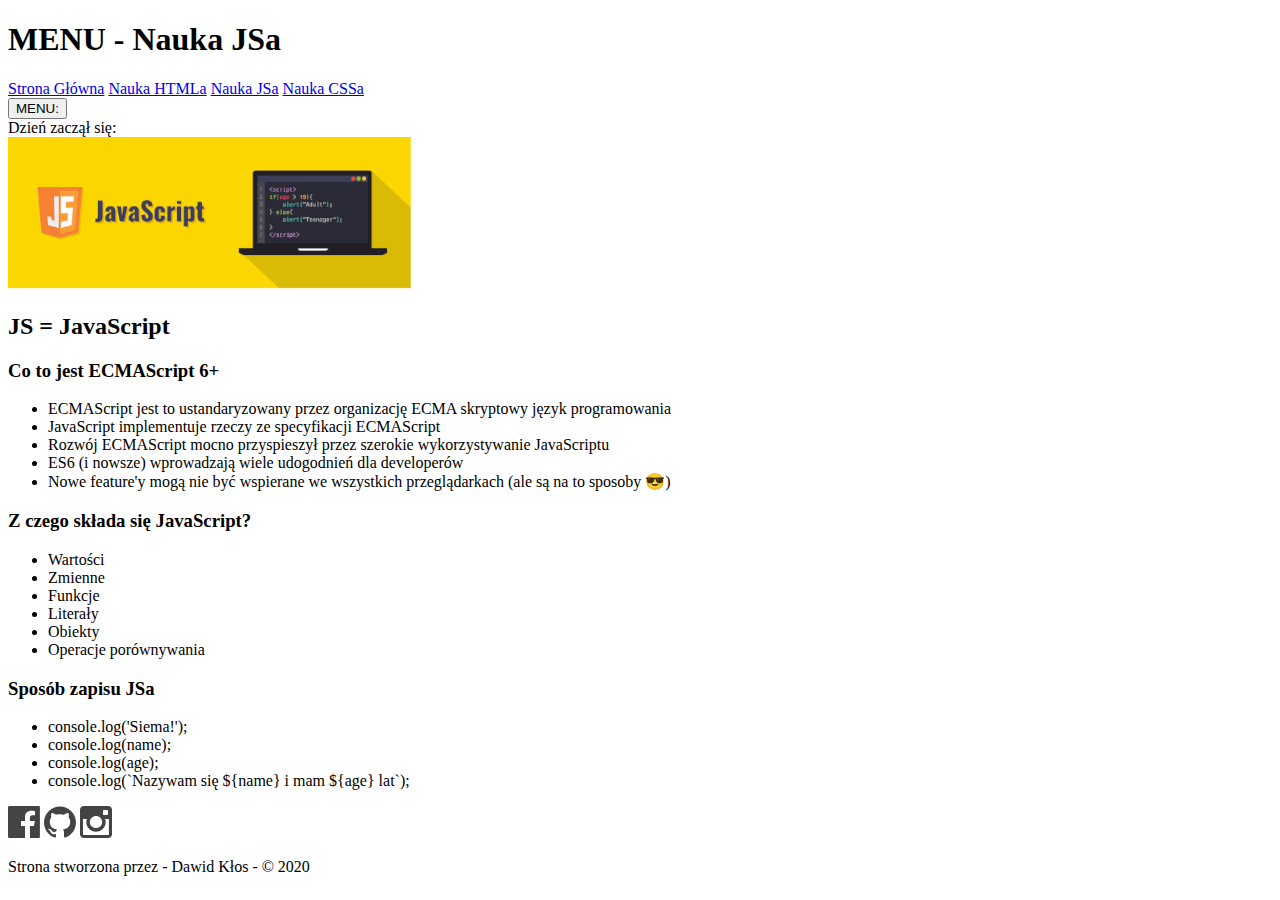
<file: src/pages/nauka-js.html>
<!DOCTYPE html>
<html lang="pl">
  <head>
    <meta charset="UTF-8" />
    <meta name="viewport" content="width=device-width, initial-scale=1.0" />
    <title>Dawid Kłos</title>
  </head>

  <body class="body">
    <header class="header">
      <h1 class="header__title">MENU - Nauka JSa</h1>
      <nav class="navigation navigation--js">
        <a class="navigation__link" href="index.html">Strona Główna</a>
        <a class="navigation__link" href="nauka-html.html">Nauka HTMLa</a>
        <a
          class="navigation__link navigation__link--special"
          href="nauka-js.html"
          >Nauka JSa</a
        >
        <a class="navigation__link" href="nauka-css.html">Nauka CSSa</a>
      </nav>
      <button class="hamburger hamburger--js">MENU:</button>
    </header>
    <div class="time">
      <span class="time__text">Dzień zaczął się:</span>
      <div class="time__display time__display--js"></div>
    </div>
    <main>
      <section class="js-learning">
        <img
          class="js-learning__logo"
          src="../assets/img/js1.png"
          alt="To jest logo JavaScript"
        />
        <h2 class="js-learning__title">JS = JavaScript</h2>

        <article class="js-learning-article">
          <h3 class="js-learning-article__heading">
            Co to jest ECMAScript 6+
          </h3>
          <ul class="js-learning-article__list">
            <li>
              ECMAScript jest to ustandaryzowany przez organizację ECMA
              skryptowy język programowania
            </li>
            <li>JavaScript implementuje rzeczy ze specyfikacji ECMAScript</li>
            <li>
              Rozwój ECMAScript mocno przyspieszył przez szerokie
              wykorzystywanie JavaScriptu
            </li>
            <li>
              ES6 (i nowsze) wprowadzają wiele udogodnień dla developerów
            </li>
            <li>
              Nowe feature'y mogą nie być wspierane we wszystkich przeglądarkach
              (ale są na to sposoby 😎)
            </li>
          </ul>
        </article>
        <article class="js-learning-article">
          <h3 class="js-learning-article__heading">
            Z czego składa się JavaScript?
          </h3>
          <ul class="js-learning-article__list">
            <li>Wartości</li>
            <li>Zmienne</li>
            <li>Funkcje</li>
            <li>Literały</li>
            <li>Obiekty</li>
            <li>Operacje porównywania</li>
          </ul>
        </article>
        <article class="js-learning-article">
          <h3 class="js-learning-article__heading">Sposób zapisu JSa</h3>
          <ul class="js-learning-article__list">
            <li>console.log('Siema!');</li>
            <li>console.log(name);</li>
            <li>console.log(age);</li>
            <li>console.log(`Nazywam się ${name} i mam ${age} lat`);</li>
          </ul>
        </article>
      </section>
    </main>

    <footer class="footer">
      <a
        href="https://www.facebook.com/masterlw/"
        onclick="this.target='_blank'"
        ><img src="../assets/img/social-1_logo-facebook.svg"
      /></a>
      <a href="https://github.com/Dawid-Klos" onclick="this.target='_blank'"
        ><img src="../assets/img/social-1_logo-github.svg"
      /></a>
      <a
        href="https://www.instagram.com/kloseek96/?hl=pl"
        onclick="this.target='_blank'"
        ><img src="../assets/img/social-1_logo-instagram.svg"
      /></a>
      <p>Strona stworzona przez - Dawid Kłos - © 2020</p>
    </footer>
  </body>
</html>
</file>
<file: index.a507cd7e.css>
@import url(https://fonts.googleapis.com/css2?family=Rubik:ital,wght@0,300;1,400&display=swap);
/*! normalize.css v8.0.1 | MIT License | github.com/necolas/normalize.css */html{line-height:1.15;-webkit-text-size-adjust:100%}body{margin:0}main{display:block}h1{font-size:2em;margin:.67em 0}hr{box-sizing:content-box;height:0;overflow:visible}pre{font-family:monospace,monospace;font-size:1em}a{background-color:transparent}abbr[title]{border-bottom:none;text-decoration:underline;text-decoration:underline dotted}b,strong{font-weight:bolder}code,kbd,samp{font-family:monospace,monospace;font-size:1em}small{font-size:80%}sub,sup{font-size:75%;line-height:0;position:relative;vertical-align:baseline}sub{bottom:-.25em}sup{top:-.5em}img{border-style:none}button,input,optgroup,select,textarea{font-family:inherit;font-size:100%;line-height:1.15;margin:0}button,input{overflow:visible}button,select{text-transform:none}[type=button],[type=reset],[type=submit],button{-webkit-appearance:button}[type=button]::-moz-focus-inner,[type=reset]::-moz-focus-inner,[type=submit]::-moz-focus-inner,button::-moz-focus-inner{border-style:none;padding:0}[type=button]:-moz-focusring,[type=reset]:-moz-focusring,[type=submit]:-moz-focusring,button:-moz-focusring{outline:1px dotted ButtonText}fieldset{padding:.35em .75em .625em}legend{box-sizing:border-box;color:inherit;display:table;max-width:100%;padding:0;white-space:normal}progress{vertical-align:baseline}textarea{overflow:auto}[type=checkbox],[type=radio]{box-sizing:border-box;padding:0}[type=number]::-webkit-inner-spin-button,[type=number]::-webkit-outer-spin-button{height:auto}[type=search]{-webkit-appearance:textfield;outline-offset:-2px}[type=search]::-webkit-search-decoration{-webkit-appearance:none}::-webkit-file-upload-button{-webkit-appearance:button;font:inherit}details{display:block}summary{display:list-item}[hidden],template{display:none}@-webkit-keyframes circles{0%{transform:translate(-50%,-50%) scale(1)}20%{transform:translate(-50%,-50%) scale(1.5)}30%{transform:translate(-50%,-50%) scale(.8)}70%{transform:translate(-50%,-50%) scale(1.9)}to{transform:translate(-50%,-50%) scale(1)}}@keyframes circles{0%{transform:translate(-50%,-50%) scale(1)}20%{transform:translate(-50%,-50%) scale(1.5)}30%{transform:translate(-50%,-50%) scale(.8)}70%{transform:translate(-50%,-50%) scale(1.9)}to{transform:translate(-50%,-50%) scale(1)}}.hello{position:relative;z-index:0}.hello__logo{position:relative;z-index:2020}.hello__circles{position:absolute;top:50%;left:50%;will-change:transform;width:220px;height:220px;background:rgba(0,0,0,.1);border-radius:50%;-webkit-animation:circles 20s ease-in infinite;animation:circles 20s ease-in infinite}.hello__circles:after{-webkit-animation:circles 17s ease-out infinite;animation:circles 17s ease-out infinite}.hello__circles:after,.hello__circles:before{position:absolute;top:50%;left:50%;will-change:transform;width:220px;height:220px;background:rgba(0,0,0,.1);border-radius:50%;content:"";display:block;z-index:1}.hello__circles:before{-webkit-animation:circles 20s ease-in infinite;animation:circles 20s ease-in infinite}html{box-sizing:border-box}*,:after,:before{box-sizing:inherit}.about-me{grid-area:about-me;width:644px;margin:60px auto;text-align:center;line-height:1.5rem;box-shadow:0 13.4px 3.3px rgba(0,0,0,.011),0 29.7px 7.1px rgba(0,0,0,.015),0 55.4px 15.9px rgba(0,0,0,.018),0 91px 83px rgba(0,0,0,.03)}.about-me__image{border-radius:48%;width:40%;height:30%}.about-me__description{padding:10px}.about-me__title{font-style:italic;font-weight:700;font-size:30px;letter-spacing:2spx;color:#540d6e;text-shadow:red 2px 5px}.aside{grid-area:aside;padding:16px;text-align:left;box-shadow:0 1.5px 1.3px -3px rgba(0,0,0,.017),0 3.2px 3.1px -3px rgba(0,0,0,.024),0 5.4px 5.8px -3px rgba(0,0,0,.03),0 8.5px 10.3px -3px rgba(0,0,0,.036),0 14.6px 19.2px -3px rgba(0,0,0,.043),0 35px 46px -3px rgba(0,0,0,.06)}.aside__title{text-align:center;color:#540d6e;background-color:#b7fdfe;border:2px #b7fdfe;border-radius:4px}.aside-list__heading{font-weight:bolder;letter-spacing:.5rem}.assistive-text{height:1px;width:1px;position:absolute;overflow:hidden;top:-10px}.body{background-color:#8ec5fc;background-image:linear-gradient(62deg,#8ec5fc,#e0c3fc);font-family:Rubik,sans-serif;font-size:18px;letter-spacing:1px}.css-learning{width:1024px;margin:50px auto;text-align:center;display:flex;flex-flow:row wrap;justify-content:center;align-content:center}.css-learning__logo{border:3px solid #add8e6;border-radius:5px}.css-learning__title{color:#540d6e;font-size:45px;letter-spacing:5px;text-shadow:red 2px 5px;margin:14px auto;width:700px}.css-learning__title:after,.css-learning__title:before{content:"♥";padding:16px}.css-learning-article{background-color:rgba(157,192,188,.1);font-size:16px;line-height:1.5rem;width:400px;margin:40px;padding:16px;box-shadow:0 1.5px 1.3px -3px rgba(0,0,0,.017),0 3.2px 3.1px -3px rgba(0,0,0,.024),0 5.4px 5.8px -3px rgba(0,0,0,.03),0 8.5px 10.3px -3px rgba(0,0,0,.036),0 14.6px 19.2px -3px rgba(0,0,0,.043),0 35px 46px -3px rgba(0,0,0,.06)}.css-learning-article__heading{color:#540d6e;background-color:#b7fdfe;border:2px #b7fdfe;border-radius:4px}.frontend-learning{text-align:center;grid-area:frontend-learning;display:flex;width:1024px;flex-direction:row;flex-wrap:wrap;align-content:center;justify-content:space-between;margin:0 auto}.frontend-learning__title{color:#540d6e;font-size:45px;letter-spacing:5px;text-shadow:red 2px 5px;width:600px;margin:14px auto}.frontend-learning__title:after,.frontend-learning__title:before{content:"♥"}.frontend-learning-week{background-color:rgba(157,192,188,.1);font-size:16px;line-height:1.5rem;width:400px;margin:40px;padding:16px;box-shadow:0 1.5px 1.3px -3px rgba(0,0,0,.017),0 3.2px 3.1px -3px rgba(0,0,0,.024),0 5.4px 5.8px -3px rgba(0,0,0,.03),0 8.5px 10.3px -3px rgba(0,0,0,.036),0 14.6px 19.2px -3px rgba(0,0,0,.043),0 35px 46px -3px rgba(0,0,0,.06)}.frontend-learning-week__title{color:#540d6e;background-color:#b7fdfe;border:2px #b7fdfe;border-radius:4px}.footer{text-align:center;width:100%;font-family:monospace;font-size:17px;margin-top:100px;margin-bottom:50px;background-color:rgba(183,253,254,.3);padding:16px;box-shadow:0 100px 80px rgba(0,0,0,.07)}.footer__copyrights{line-height:30px}.footer__link{padding:2px}.hamburger{display:none}.html-learning{width:1024px;text-align:center;margin:64px auto;display:grid;-moz-column-gap:72px;column-gap:72px;row-gap:36px;grid-template-areas:"baner aside" "article1 aside" "article2 aside";line-height:1.5rem}.html-learning__banner{border:3px solid #540d6e;border-radius:10px;margin:0 auto}.html-learning-article{grid-area:article1;margin-bottom:60px;padding:16px;box-shadow:0 1.5px 1.3px -3px rgba(0,0,0,.017),0 3.2px 3.1px -3px rgba(0,0,0,.024),0 5.4px 5.8px -3px rgba(0,0,0,.03),0 8.5px 10.3px -3px rgba(0,0,0,.036),0 14.6px 19.2px -3px rgba(0,0,0,.043),0 35px 46px -3px rgba(0,0,0,.06)}.html-learning-article--second{grid-area:article2}.html-learning-article__title{color:#540d6e;background-color:#b7fdfe;border:2px #b7fdfe;border-radius:4px}.js{grid-area:js;font-size:20px;margin-top:30px;font-family:Trebuchet MS,Lucida Sans Unicode,Lucida Grande,Lucida Sans,Arial,sans-serif;font-variant:small-caps}.js,.js-learning{text-align:center}.js-learning{width:1024px;margin:64px auto;display:flex;flex-flow:row wrap;justify-content:center;align-content:center}.js-learning__logo{border:3px solid #ff0;border-radius:5px}.js-learning__title{color:#540d6e;width:700px;font-size:45px;letter-spacing:5px;text-shadow:red 2px 5px}.js-learning__title:after,.js-learning__title:before{content:"♥";padding:16px}.js-learning-article{background-color:rgba(157,192,188,.1);font-size:16px;line-height:1.5rem;width:400px;margin:40px;padding:16px;box-shadow:0 1.5px 1.3px -3px rgba(0,0,0,.017),0 3.2px 3.1px -3px rgba(0,0,0,.024),0 5.4px 5.8px -3px rgba(0,0,0,.03),0 8.5px 10.3px -3px rgba(0,0,0,.036),0 14.6px 19.2px -3px rgba(0,0,0,.043),0 35px 46px -3px rgba(0,0,0,.06)}.js-learning-article__heading{color:#540d6e;background-color:#b7fdfe;border:2px #b7fdfe;border-radius:4px}.js-learning-article__list{list-style-type:square;text-align:left;line-height:1.5rem}.main{display:grid;width:100%;grid-template-areas:"about-me about-me" "js js" "frontend-learning frontend-learning"}.header{width:700px;margin:0 auto;padding:16px;min-height:11vw;border-bottom:2px inset rgba(0,0,0,.8)}.header__title{font-weight:700;text-shadow:red 2px 5px;color:#540d6e;text-align:center}.navigation{display:flex;justify-content:center;align-items:center;flex-flow:row nowrap}.navigation__link{font-family:Arial;font-size:18px;background-color:#3dd0fd;border-radius:10px;border:3px outset #3dd0fd;padding:8px;margin:10px;text-decoration:none;color:#000}.navigation__link--special{font-weight:700;font-size:20px;color:#540d6e;text-shadow:red 2px 3px}.time{display:flex;justify-content:center;align-items:center;padding:16px;font-family:Rubik;font-weight:400}.time__display{padding:16px;font-size:24px;letter-spacing:1.8px;font-weight:700;color:#540d6e;text-shadow:red 2px 3px}.up{position:fixed;bottom:50px;right:20px}@media screen and (max-width:768px){.about-me{width:90%}.about-me__image{width:80%}.css-learning{width:90%;margin:100px auto}.css-learning__logo,.css-learning__title{width:90%}.css-learning-article{width:90%;margin:32px auto}.footer{letter-spacing:1.8px}.frontend-learning{display:block;width:90%;margin:60px auto}.frontend-learning__title{width:260px}.frontend-learning-week{width:100%;margin:64px auto}.hamburger{display:block;max-width:90%;position:absolute;top:16px;right:16px}.header{border-bottom:none;width:100%;min-height:60px;position:fixed;top:0;background:rgba(45,34,65,.3);-webkit-backdrop-filter:blur(20px);backdrop-filter:blur(20px);will-change:backdrop-filter}.header__title{display:none}.html-learning{width:90%;margin:64px auto;display:block}.html-learning__banner{width:90%;margin:32px auto}.js{width:100%}.js-learning{width:90%}.js-learning__logo{width:90%;margin:32px auto}.js-learning__title{width:90%;font-size:40px}.js-learning__title:after,.js-learning__title:before{content:"♥"}.js-learning-article{width:90%;margin:32px auto}.navigation{display:none;padding:16px}.navigation__link{color:#000;text-decoration:none;transition:.3s;border:none;background:none;font-size:14px;display:block}.navigation--open{display:flex;flex-direction:column;width:80%;justify-content:center}.main{margin:64px auto}.time{flex-direction:column;align-items:flex-start;margin-top:60px;width:90%}}
</file>
